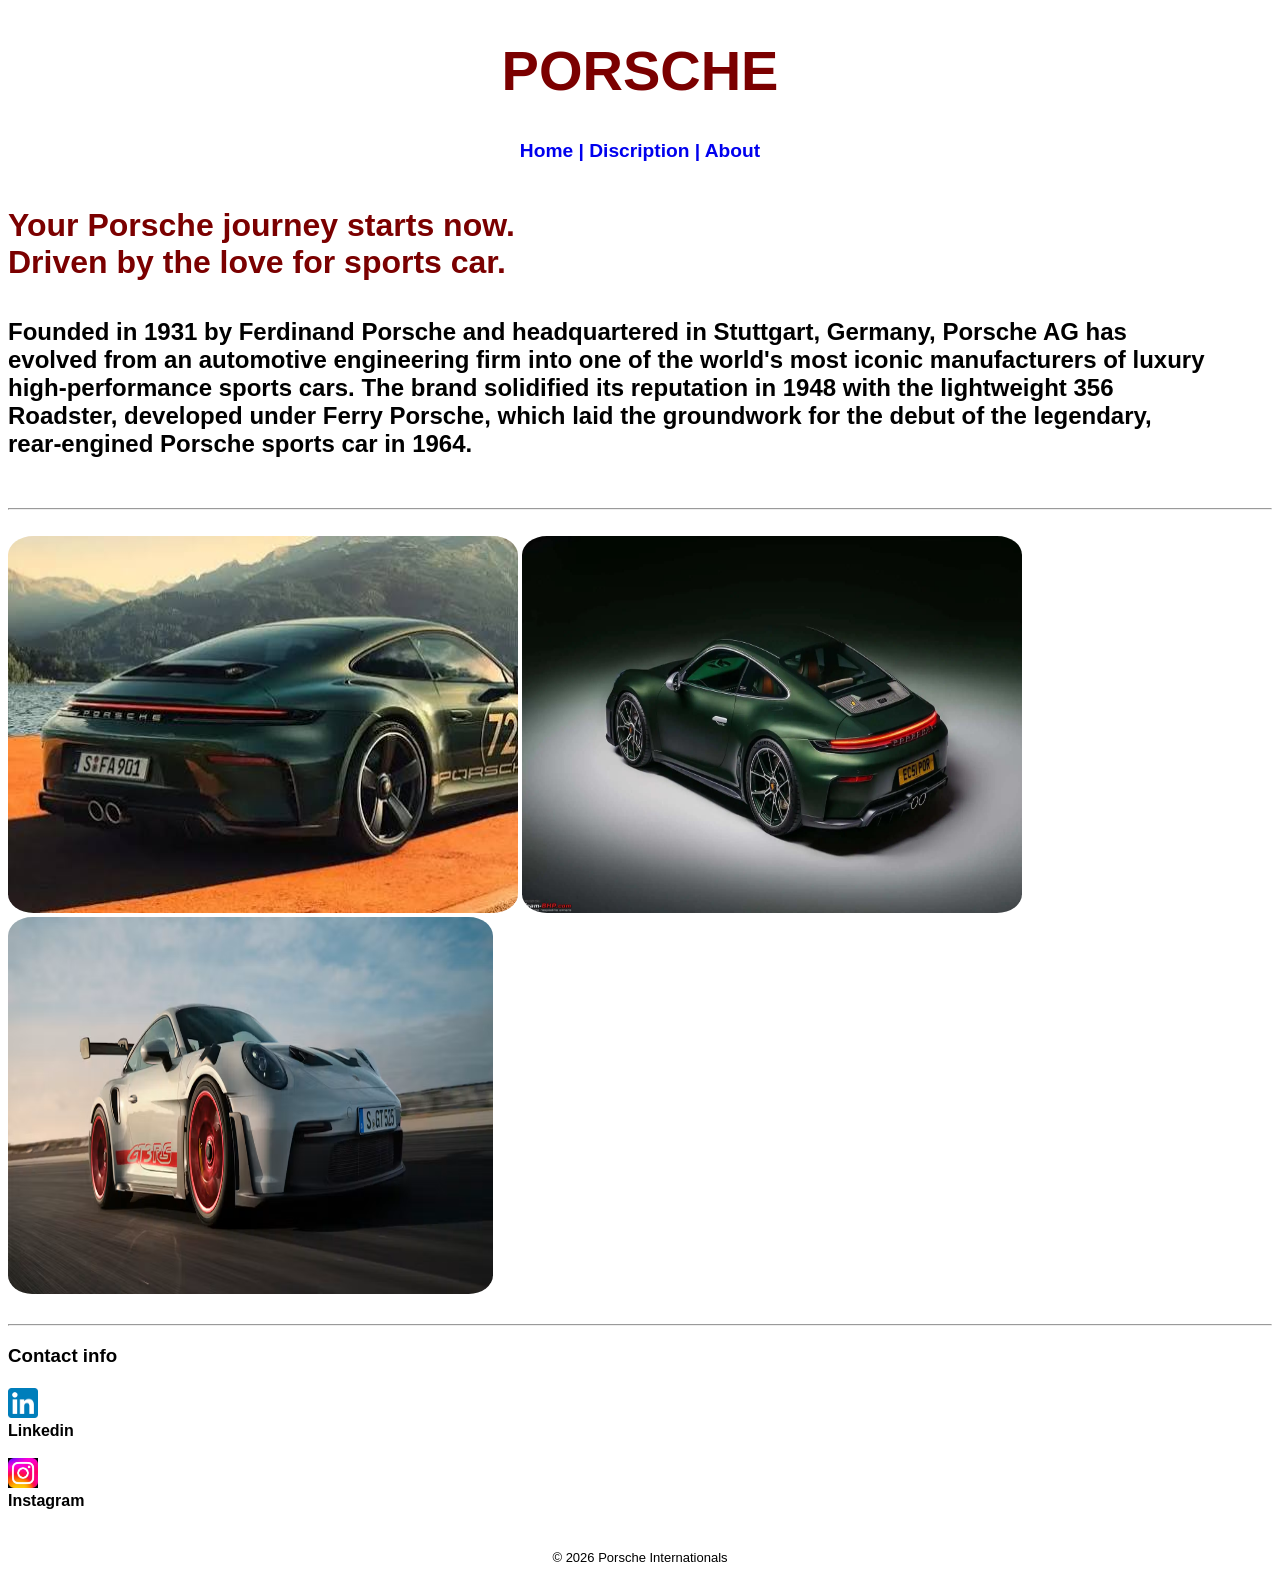
<file: extracted/SME-main/index.html>
<!DOCTYPE html>
<html lang="en">
<head>
    <meta charset="UTF-8">
    <meta name="viewport" content="width=device-width, initial-scale=1.0">
    <title>Web-Page</title>
</head>
<body style="font-family: 'Arial Narrow Bold', sans-serif;">
    <header id="home">
        <h1 style="text-align: center; font-size: 350%; color: rgb(123, 0, 0);">PORSCHE</h1>
        <nav style="text-align: center; font-size: larger;"><b>
            <a href="#home" style="text-decoration: none;">Home  |  </a>
            <a href="#discription" style="text-decoration: none;">Discription  |  </a>
            <a href="#about" style="text-decoration: none;">About</a></b>
        </nav>
    </header>
    <main id="discription">
        <br>
        <h2 style="font-size: 200%; color: rgb(123, 0, 0);">Your Porsche journey starts now.<br>
        Driven by the love for sports car.</h2>
        <p style="font-size: 150%; margin-right: 5%; margin-top: 3%;"><b>Founded in 1931 by Ferdinand Porsche and headquartered in Stuttgart, Germany, Porsche AG has evolved from an automotive engineering firm into one of the world's most iconic manufacturers of luxury high-performance sports cars. The brand solidified its reputation in 1948 with the lightweight 356 Roadster, developed under Ferry Porsche, which laid the groundwork for the debut of the legendary, rear-engined Porsche sports car in 1964.</b></p>
        <br>
        <hr>
        <br>
        <a href="https://www.porsche.com/international/"><img src="imgs/porsche1.jpg" style="border-radius: 5%;" height="377px" width="510px"></a>
        <a href="https://www.porsche.com/international/"><img src="imgs/porsche2.jpg" style="border-radius: 5%;" height="377px" width="500px"></a>
        <a href="https://www.porsche.com/international/"><img src="imgs/porsche3.avif" style="border-radius: 5%; height: 377px; width: 485px;"></a>
    </main>
    <footer id="about">
        <br>
        <hr>
            <h3>Contact info</h3>
        <h4>
            <a href="www.example.com" style="text-decoration: none;"><img src="imgs/linkdein.png" alt="Linkedin" style="height: 30px; width: 30px;"></a><br>Linkedin<br><br>
            <a href="www.example.com" style="text-decoration: none;"><img src="imgs/intagram.jpg" alt="Instagram" style="height: 30px; width: 30px;"></a><br>Instagram<br><br>
        </h4>
        <p style="font-size: small; text-align: center;">© 2026 Porsche Internationals</p>
    </footer>
</body>
</html>
</file>
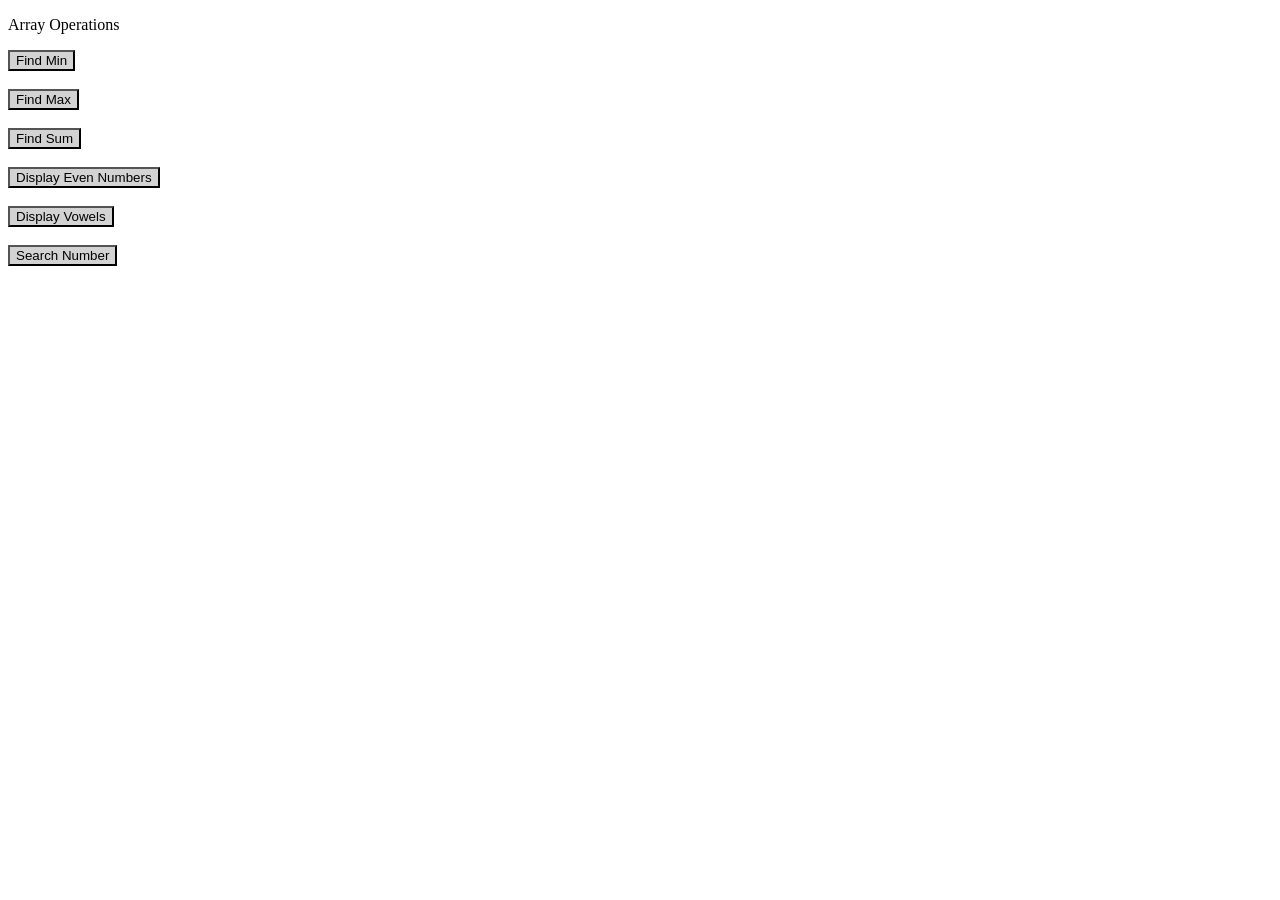
<file: extracted/SME-main/array.html>
<!DOCTYPE html>
<html lang="en">
<head>
    <meta charset="UTF-8">
    <meta name="viewport" content="width=device-width, initial-scale=1.0">
    <title>Array</title>
</head>
<body>
    <script>
        function findMin() {
        let arr = [13, 22, 43, 64, 35];
        let min = arr[0];
        for (let i = 1; i < arr.length; i++) {
            if (arr[i] < min) {
                min = arr[i];
            }
        }
        document.getElementById("para").innerHTML += "<br>The minimum value in the array is: " + min;
    }
    function findMax() {
        let arr = [21, 20, 53, 46, 82];
        let max = arr[0];
        for (let i = 1; i < arr.length; i++) {
            if (arr[i] > max) {
                max = arr[i];
            }
        }
        document.getElementById("para").innerHTML += "<br>The maximum value in the array is: " + max;
    }
    function findSum() {
        let arr = [15, 53, 64, 35, 26];
        let sum = 0;
        for (let i = 0; i < arr.length; i++) {
            sum += arr[i];
        }
        document.getElementById("para").innerHTML += "<br>The sum of the array elements is: " + sum;
    }
    function displayeven() {
        let arr = [12, 25, 36, 47, 58];
        let evenNumbers = [];
        for (let i = 0; i < arr.length; i++) {
            if (arr[i] % 2 === 0) {
                evenNumbers.push(arr[i]);
            }
        }
        document.getElementById("para").innerHTML += "<br>The even numbers in the array are: " + evenNumbers.join(", ");
    }
    function displayvowel(){
        let str = prompt("Enter a string:");
        let vowels = [];
        for (let i = 0; i < str.length; i++) {
            let char = str[i].toLowerCase();
            if ("aeiou".includes(char)) {
                vowels.push(char);
            }
        }
        document.getElementById("para").innerHTML += "<br>The vowels in the string are: " + vowels.join(", ");
    }
    function search(){
        let arr = [12, 25, 36, 47, 58];
        let num = parseInt(prompt("Enter a number to search:"));
        let found = false;
        for (let i = 0; i < arr.length; i++) {
            if (arr[i] === num) {
                found = true;
                break;
            }
        }
        if (found) {
            document.getElementById("para").innerHTML += "<br>The number " + num + " is found in the array.";
        } else {
            document.getElementById("para").innerHTML += "<br>The number " + num + " is not found in the array.";
        }
    }
    </script>
    <p id ="para">Array Operations</p>
    <button style="background-color: lightgray;" height="35px"; width="35px"; onclick="findMin()">Find Min</button><br><br>

    <button style="background-color: lightgray;" height="35px"; width="35px"; onclick="findMax()">Find Max</button><br><br> 

    <button style="background-color: lightgray;" height="35px"; width="35px"; onclick="findSum()">Find Sum</button><br><br>

    <button style="background-color: lightgray;" height="35px"; width="35px"; onclick="displayeven()">Display Even Numbers</button><br><br>

    <button style="background-color: lightgray;" height="35px"; width="35px"; onclick="displayvowel()">Display Vowels</button><br><br>

    <button style="background-color: lightgray;" height="35px"; width="35px"; onclick="search()">Search Number</button><br><br>
</body>
</html>
</file>
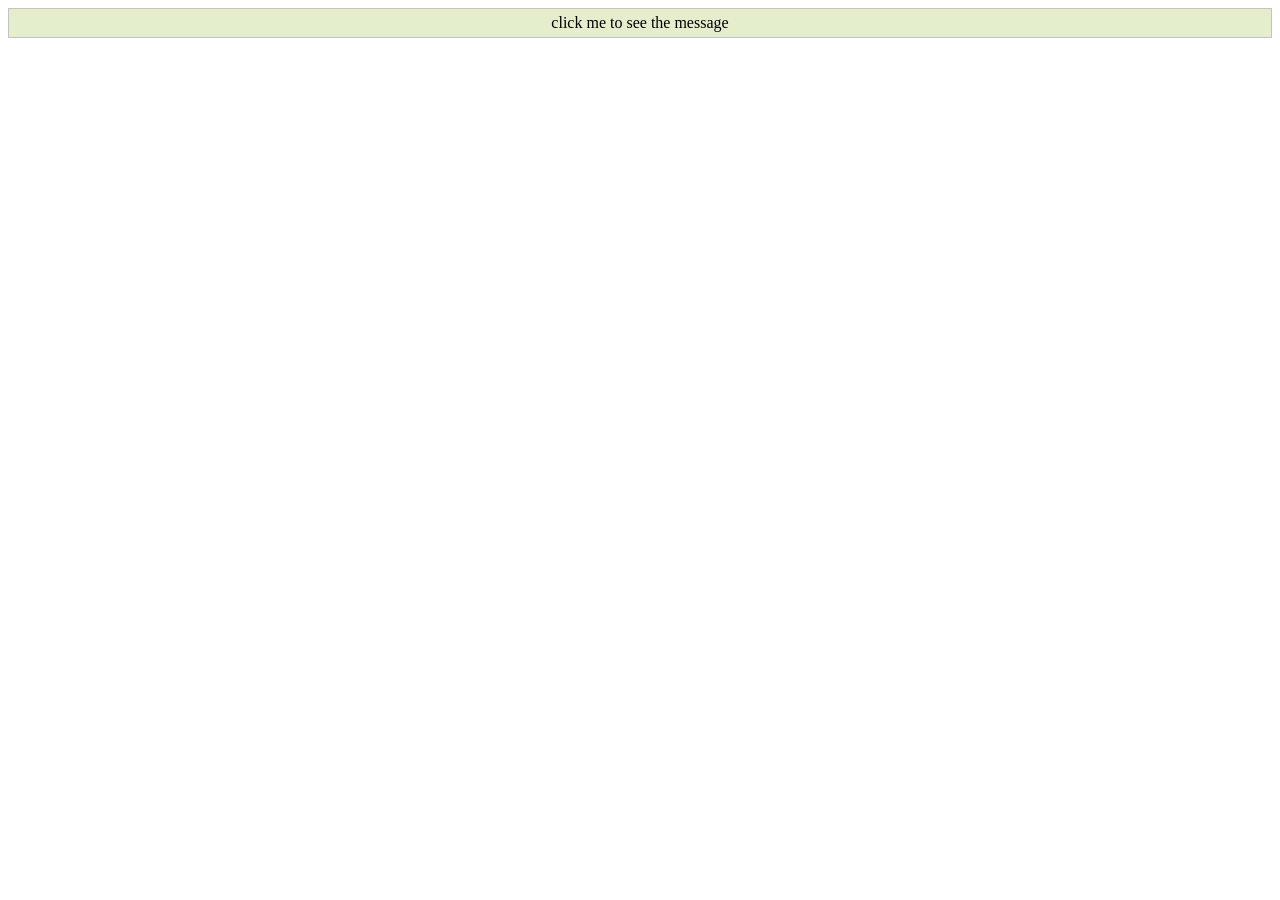
<file: extracted/SME-main/jquery.html>
<!DOCTYPE html>
<html lang="en">
<head>
    <meta charset="UTF-8">
    <meta name="viewport" content="width=device-width, initial-scale=1.0">
    <title>Document</title>
    <script src="https://ajax.googleapis.com/ajax/libs/jquery/3.7.1/jquery.min.js"></script>
    <script>
        $(document).ready(function(){
            $("#flip").click (function(){
                $("#panel").slideToggle("slow");
            });
        });
    </script>
    <style>
        #panel,#flip{
            padding: 5px;
            text-align: center;
            background-color: #e5eecc;
            border: solid 1px #c3c3c3;
        }
        #panel{
            padding: 50px;
            display: none;
        }
    </style>
</head>
<body>
    <div id="flip">click me to see the message</div>
    <div id="panel">Hello!!!!!!!</div>
</body>
</html>
</file>
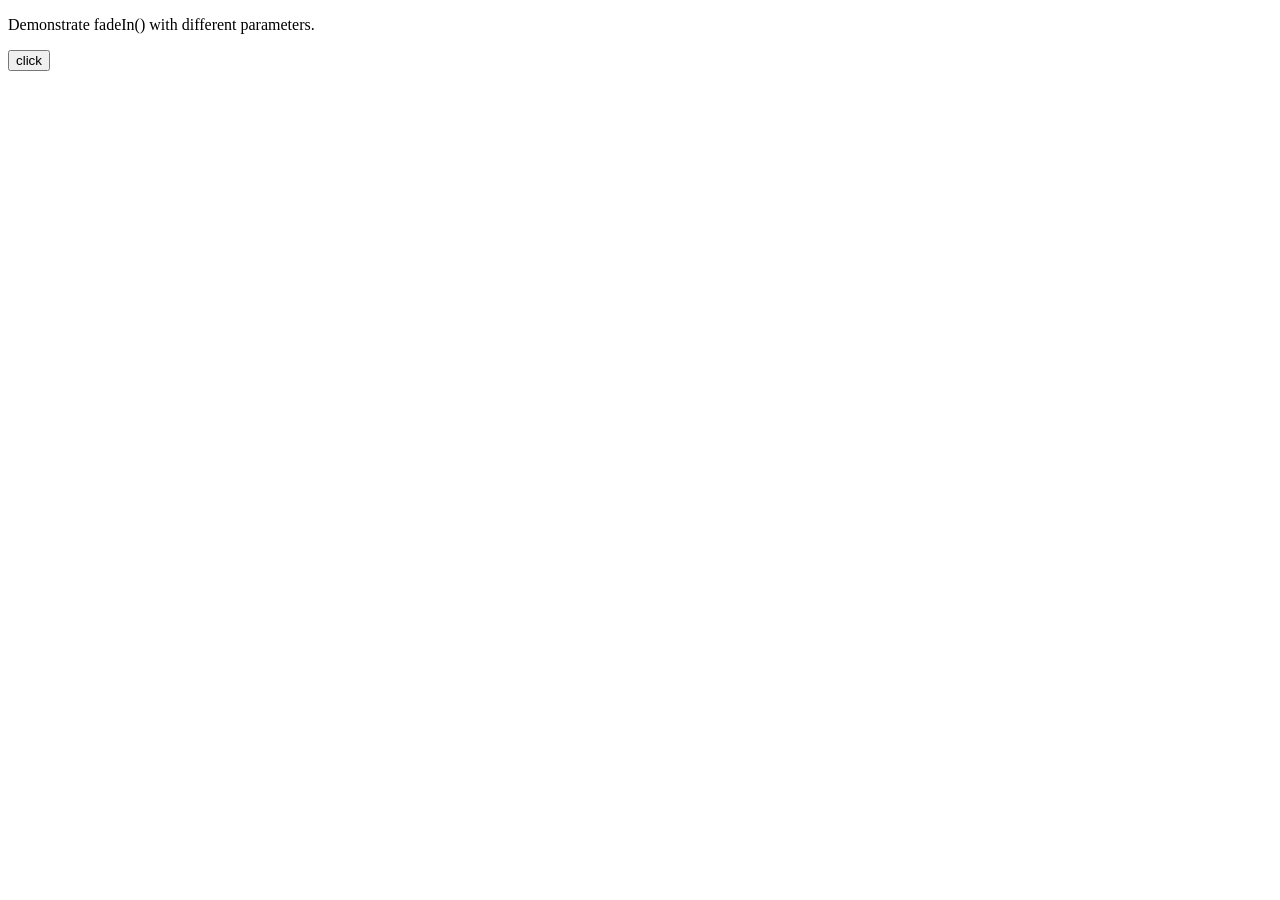
<file: extracted/SME-main/jquery2.html>
<!DOCTYPE html>
<html lang="en">
<head>
    <meta charset="UTF-8">
    <meta name="viewport" content="width=device-width, initial-scale=1.0">
    <title>Document</title>
</head>
<script src="https://ajax.googleapis.com/ajax/libs/jquery/3.7.1/jquery.min.js"></script>
<script>
     $(document).ready(function () {
        $("button").click(function () {
            $("#div1").fadeIn();
            $("#div2").fadeIn("slow")
            $("#div3").fadeIn(3000)

            $("#div1").fadeOut();
            $("#div2").fadeOut("slow")
            $("#div3").fadeOut(1000)
            
        });

     });
</script>
<body>
    <p>Demonstrate fadeIn() with different parameters.</p>
    <button>click</button>

    <div id="div1" style="width:80px;height:80px;display: none;background-color: rgb(49, 49, 139);"></div>
    <br>
    <div id="div2" style="width:80px;height:80px;display: none;background-color: rgb(175, 162, 40);"></div>
    <br>
    <div id="div3" style="width:80px;height:80px;display: none;background-color: rgb(68, 155, 60);"></div>

    
</body>
</html>
</file>
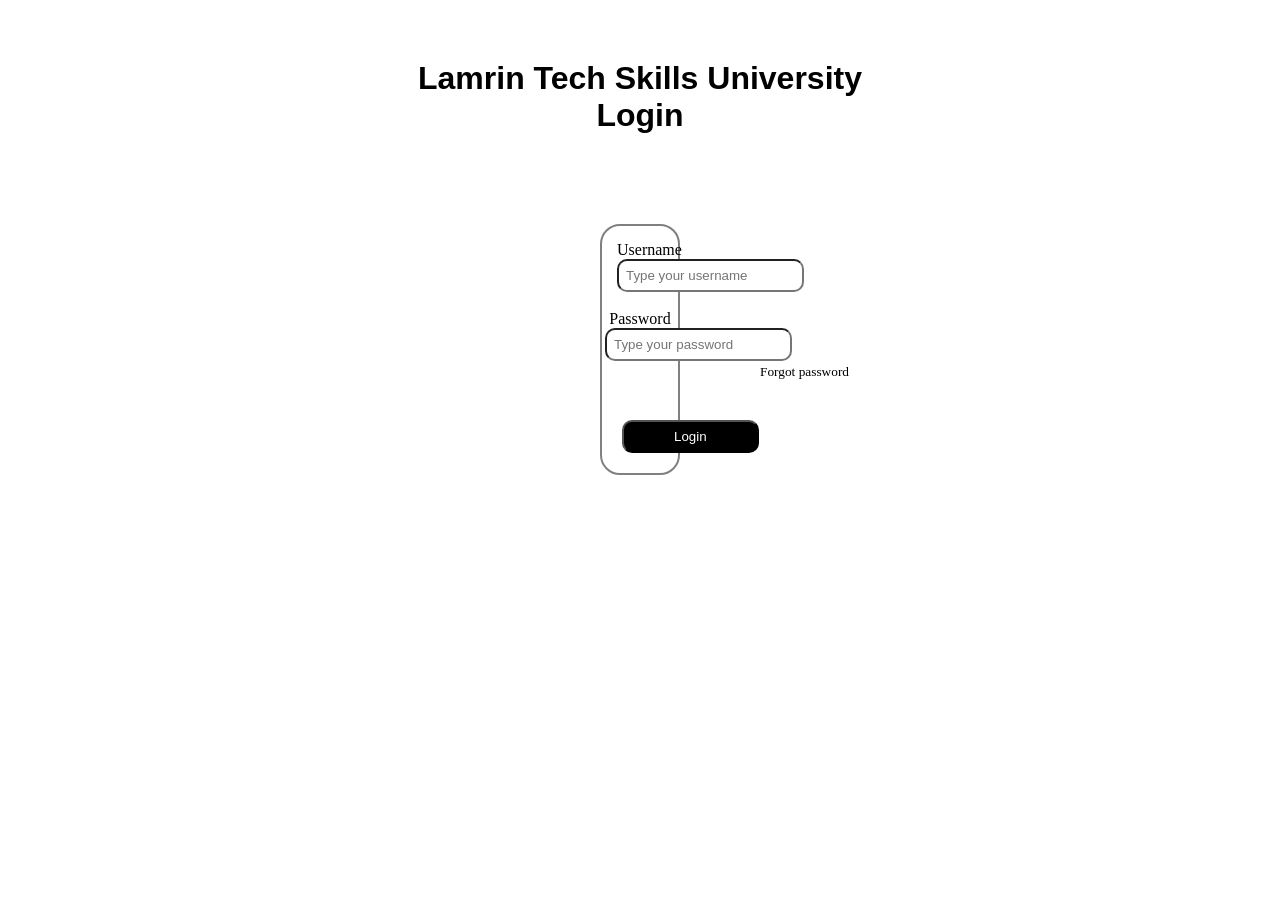
<file: extracted/SME-main/login.html>
<!DOCTYPE html>
<html lang="en">
<head>
    <meta charset="UTF-8">
    <meta name="viewport" content="width=device-width, initial-scale=1.0">
    <title>login</title>
    <link rel="stylesheet" href="style.css">
</head>
<body>
    
<h1><b>Lamrin Tech Skills University</b><br>Login</h1>
<div class="papa">
    <form>
        <div class="mami">
            <div id="pta">
                Username<br><input type="text" id="lol" placeholder="Type your username" required><br>
            </div>
            <div id="ptaa">
                Password<br><input type="password" id="lol" placeholder="Type your password" req><br>
            </div>
            <div id="nhi"><small><a href="google">Forgot password</a><br></small></div>
        </div><br>
        <button type="submit">Login</button>
    </form>
</div>

</body>
</html>
</file>
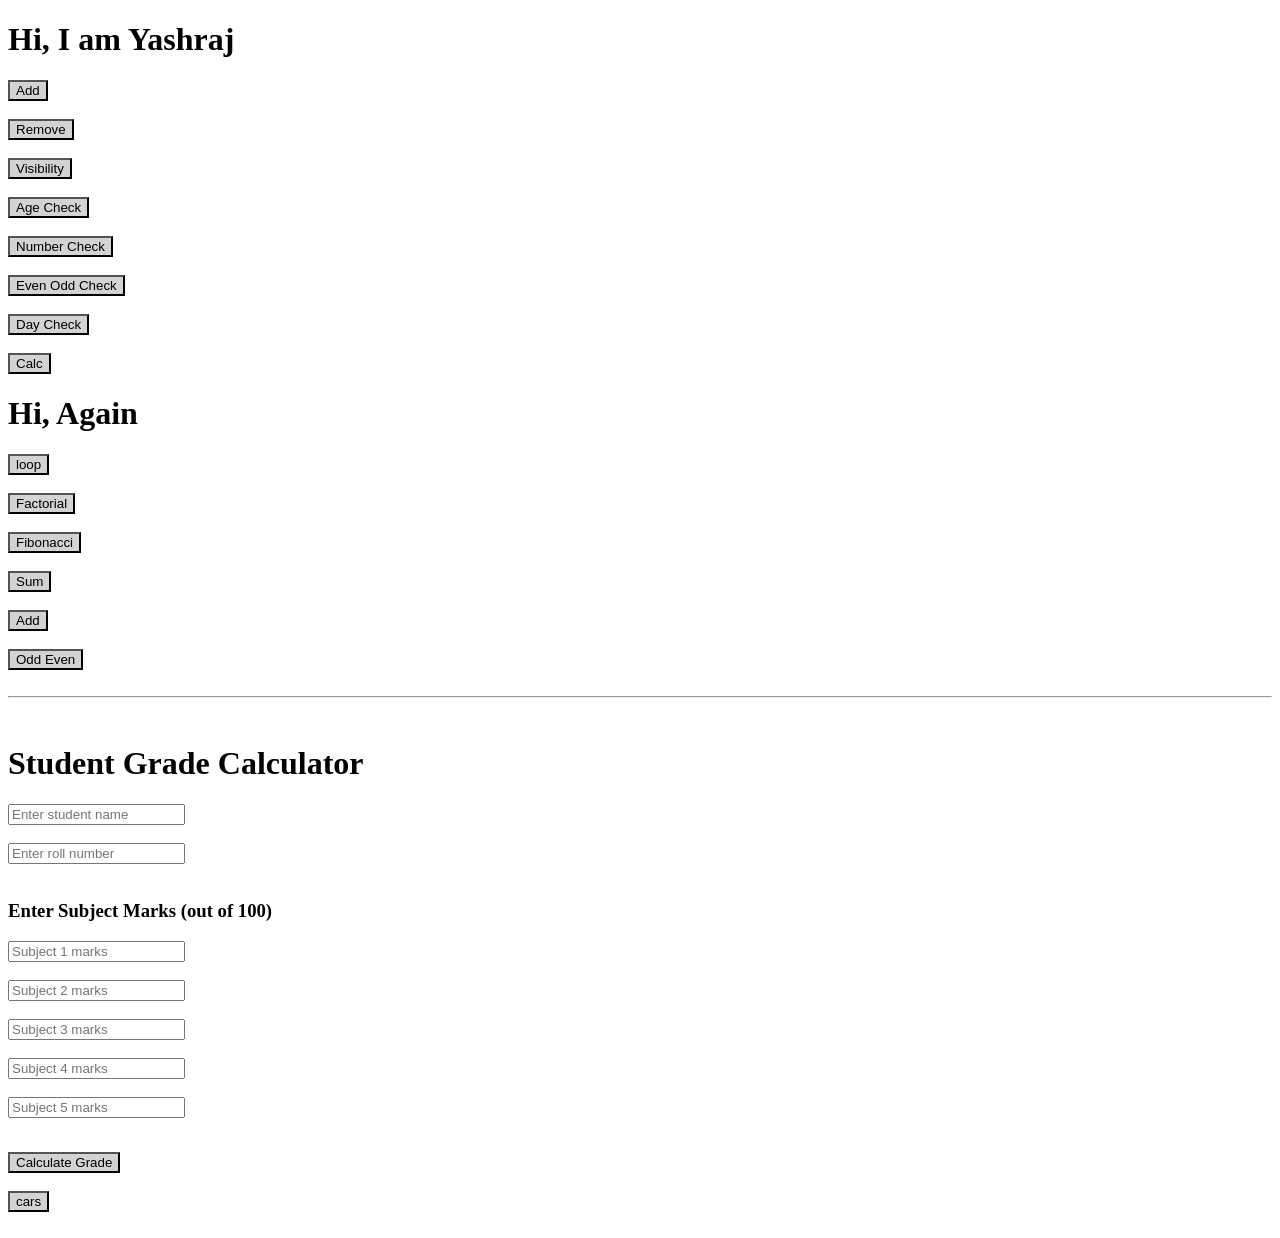
<file: extracted/SME-main/script.html>
<!DOCTYPE html>
<html>
<head>
    <script src="script.js"></script>
    <title>JavaScript Example</title>
</head>
<body>

<h1 id="para">Hi, I am Yashraj</h1>
 
<div id="container"></div>

<button style="background-color: lightgray;" type="button" onclick="addparagraph()">Add</button><br><br>

<button style="background-color: lightgray;" type="button" onclick="removeParagraph()">Remove</button><br><br>

<button style="background-color: lightgray;" onclick="toggleDiv()">Visibility</button><br><br>

<button style="background-color: lightgray;" height="35px"; width="35px"; onclick="age()">Age Check</button><br><br>

<button style="background-color: lightgray;" height="35px"; width="35px"; onclick="numberchecker()">Number Check</button><br><br>

<button style="background-color: lightgray;" height="35px"; width="35px"; onclick="evenodd()">Even Odd Check</button><br><br>

<button style="background-color: lightgray;" height="35px"; width="35px"; onclick="daycheck()">Day Check</button><br><br>

<button style="background-color: lightgray;" height="35px"; width="35px"; onclick="calcs()">Calc</button>

<h1 id="num"> Hi, Again </h1>

<button style="background-color: lightgray;" height="35px"; width="35px"; onclick="loop()">loop</button><br><br>

<button style="background-color: lightgray;" height="35px"; width="35px"; onclick="factorial()">Factorial</button><br><br>

<button style="background-color: lightgray;" height="35px"; width="35px"; onclick="fibonacci()">Fibonacci</button><br><br>

<button style="background-color: lightgray;" height="35px"; width="35px"; onclick="sum()">Sum</button><br><br>

<button style="background-color: lightgray;" height="35px"; width="35px"; onclick="evenadd()">Add</button><br><br>

<button style="background-color: lightgray;" height="35px"; width="35px"; onclick="oddeven()">Odd Even</button><br><br>
<hr>
<br>
<h1>Student Grade Calculator</h1>
<input type="text" id="name" placeholder="Enter student name">
    <br><br>

    <input type="number" id="roll" placeholder="Enter roll number">
    <br><br>

    <h3>Enter Subject Marks (out of 100)</h3>

    <input type="number" id="m1" placeholder="Subject 1 marks">
    <br><br>
    <input type="number" id="m2" placeholder="Subject 2 marks">
    <br><br>
    <input type="number" id="m3" placeholder="Subject 3 marks">
    <br><br>
    <input type="number" id="m4" placeholder="Subject 4 marks">
    <br><br>
    <input type="number" id="m5" placeholder="Subject 5 marks">
    <br><br>

    <p id="result"></p>     

<button style="background-color: lightgray;" height="35px"; width="35px"; onclick="calculateGrade()">Calculate Grade</button><br><br>
<button style="background-color: lightgray;" height="35px"; width="35px"; onclick="cars()">cars</button><br><br>

</body>
</html>
</file>
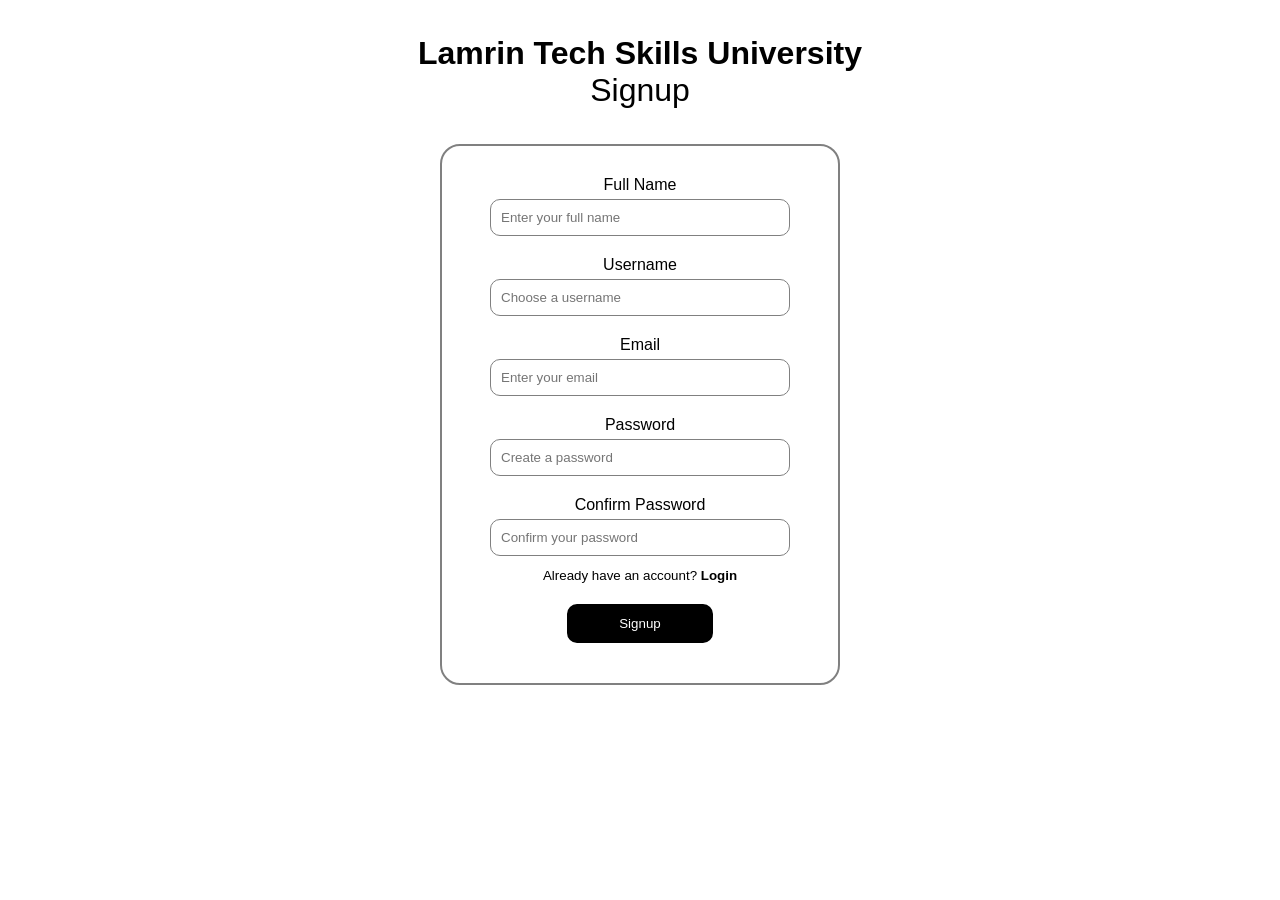
<file: extracted/SME-main/signup.html>
<!DOCTYPE html>
<html lang="en">
<head>
    <meta charset="UTF-8">
    <meta name="viewport" content="width=device-width, initial-scale=1.0">
    <title>signup</title>
    <link rel="stylesheet" href="signup.css">
</head>
<body>

    <script>
        function validateForm() {
            let n = document.forms["signup"]["name"].value;
            let u = document.forms["signup"]["username"].value;
            let e = document.forms["signup"]["email"].value;
            let p = document.forms["signup"]["password"].value;
            let c = document.forms["signup"]["confirmPassword"].value;

            if (n == "" || u == "" || e == "" || p == "" || c == "") {
                alert("All fields must be filled out");
                return false;
            }

            if (p !== c) {
                alert("Passwords do not match");
                return false;
            }

            if( n.length < 3){
                alert("Name should be more than 2 letters");
                return false;
            }

            if(u.length < 5){
                alert("Username should be more than 5 letters");
                return false;
            }
            
            if(p.length < 6 || c.length < 6){
                alert("Password should be more than 6 letters");
                return false;
            }
            
            return true; // Form is valid
        } 

        function nameinput(){
            const namefield = document.getElementById("f");
            namefield.value = namefield.value.toUpperCase();
        }
        function usernameinput(){
            const usernamefield = document.getElementById("u");
            usernamefield.value = usernamefield.value.toUpperCase();
        }
        function namein(){
            document.getElementById("f").style.backgroundColor="black";
            document.getElementById("f").style.color="white";
            document.getElementById("f").style.fontSize="20px";
        }
        function nameout(){
            document.getElementById("f").style.backgroundColor="white";
            document.getElementById("f").style.color="black";
            document.getElementById("f").style.fontSize="15px";
        }
        function usernamein(){
            document.getElementById("u").style.backgroundColor="black";
            document.getElementById("u").style.color="white";
            document.getElementById("u").style.fontSize="20px";
        }
        function usernameout(){
            document.getElementById("u").style.backgroundColor="white";
            document.getElementById("u").style.color="black";
            document.getElementById("u").style.fontSize="15px";
        }
        function buttonon(){
            document.getElementById("bu").style.color="black";
            document.getElementById("bu").style.fontSize="20px";
        }
        function emailin(){
            document.getElementById("e").style.backgroundColor="black";
            document.getElementById("e").style.color="white";
            document.getElementById("e").style.fontSize="20px";
        }
        function emailout(){
            document.getElementById("e").style.backgroundColor="white";
            document.getElementById("e").style.color="black";
            document.getElementById("e").style.fontSize="15px";
        }
        function passin(){
            document.getElementById("p").style.backgroundColor="black";
            document.getElementById("p").style.color="white";
            document.getElementById("p").style.fontSize="20px";
        }
        function passout(){
            document.getElementById("p").style.backgroundColor="white";
            document.getElementById("p").style.color="black";
            document.getElementById("p").style.fontSize="15px";
        }
        function cpassin(){
            document.getElementById("cp").style.backgroundColor="black";
            document.getElementById("cp").style.color="white";
            document.getElementById("cp").style.fontSize="20px";
        }
        function cpassout(){
            document.getElementById("cp").style.backgroundColor="white";
            document.getElementById("cp").style.color="black";
            document.getElementById("cp").style.fontSize="15px";
        }
        function buttonout(){
            document.getElementById("bu").style.color="white";
            document.getElementById("bu").style.fontSize="15px";
        }

        
    </script>

    <h1><b>Lamrin Tech Skills University</b><br> Signup</h1>
    <div class="container">
        <form name="signup" method="post" onsubmit="return validateForm()">
            <div class="block">
                <div id="a1">
                    Full Name<br>
                    <input type="text" class="lol" id="f" placeholder="Enter your full name" name="name" oninput="nameinput()" onmouseover="namein()" onmouseout="nameout()">
                </div>
                <div id="a2">
                    Username<br>
                    <input type="text" class="lol" id="u" placeholder="Choose a username" name="username" oninput="usernameinput()" onmouseover="usernamein()" onmouseout="usernameout()">
                </div>
                <div id="a3">
                    Email<br>
                    <input type="email" class="lol" id="e" placeholder="Enter your email" name="email" onmouseover="emailin()" onmouseout="emailout()">
                </div>
                <div id="a4">
                    Password<br>
                    <input type="password" class="lol" id="p" placeholder="Create a password" name="password" onmouseover="passin()" onmouseout="passout()">
                </div>
                <div id="a5">
                    Confirm Password<br>
                    <input type="password" class="lol" id="cp" placeholder="Confirm your password" name="confirmPassword" onmouseover="cpassin()" onmouseout="cpassout()">
                </div>
                <div id="b1">
                    <small>
                        Already have an account?
                        <a>Login</a>
                    </small>
                </div>
            </div>
            <button type="submit" id="bu" onmouseover="buttonon()" onmouseout="buttonout()">Signup</button>
        </form>
    </div>

</body>
</html>
</file>
<file: extracted/SME-main/style.css>
*{
   margin: 0%;
   padding: 0%;
   box-sizing: border-box;
}
html.body{
    height: 100%;
    width: 100%;
    text-align: center;
    font-family: Arial, sans-serif;
}
h1{
    text-align: center;
    padding: 60px ;
    font-weight: 50px;
    font-family: hehe, sans-serif;
}
.papa{
   text-align: center;
   border: 2px solid gray;
   max-width: 2000px;
   margin: 30px 600px;
   box-shadow: 5px;
   border-radius: 20px;
}
#lol{
    border-radius: 10px;
    padding: 7px;
    
}
button{
    padding: 7px 50px;
    margin: 20px 20px;
    background-color: black;
    color: white;
    border-radius: 10px;
}
button:hover{
    background-color: white;
    color: black;
}
#pta{
    padding: 15px;
}
#nhi a {
    color: black;
    text-decoration: none;
    position: absolute;
    left: 760px;
}
#ptaa{
    padding: 3px;
}
</file>
<file: extracted/SME-main/signup.css>
* {
    margin: 0;
    padding: 0;
    box-sizing: border-box;
}

body {
    min-height: 100vh;
    width: 100%;
    text-align: center;
    font-family: Arial, sans-serif;
}

h1 {
    text-align: center;
    padding: 35px;
    font-weight: normal;
    font-family: hehe, sans-serif;
}

.container {
    text-align: center;
    border: 2px solid gray;
    width: 90%;
    max-width: 400px;
    margin: 0 auto 30px;
    padding: 20px;
    border-radius: 20px;
}

#a1 {
    padding: 10px;
}

#a2,#a3,#a4,#a5 {
    padding: 10px;
}

.lol {
    width: 100%;
    max-width: 300px;
    padding: 10px;
    margin-top: 5px;
    border: 1px solid gray;
    border-radius: 10px;
    outline: none;
}

.lol:focus {
    border-color: black;
}

#nhi {
    margin-top: 15px;
}

#b1 a {
    color: black;
    text-decoration: none;
    font-weight: bold;
}

#b1 a:hover {
    text-decoration: underline;
}

button {
    padding: 10px 50px;
    margin: 20px;
    background-color: black;
    color: white;
    border: 2px solid black;
    border-radius: 10px;
    cursor: pointer;
    transition: 0.3s;
}

button:hover {
    background-color: white;
    color: black;
}
</file>
